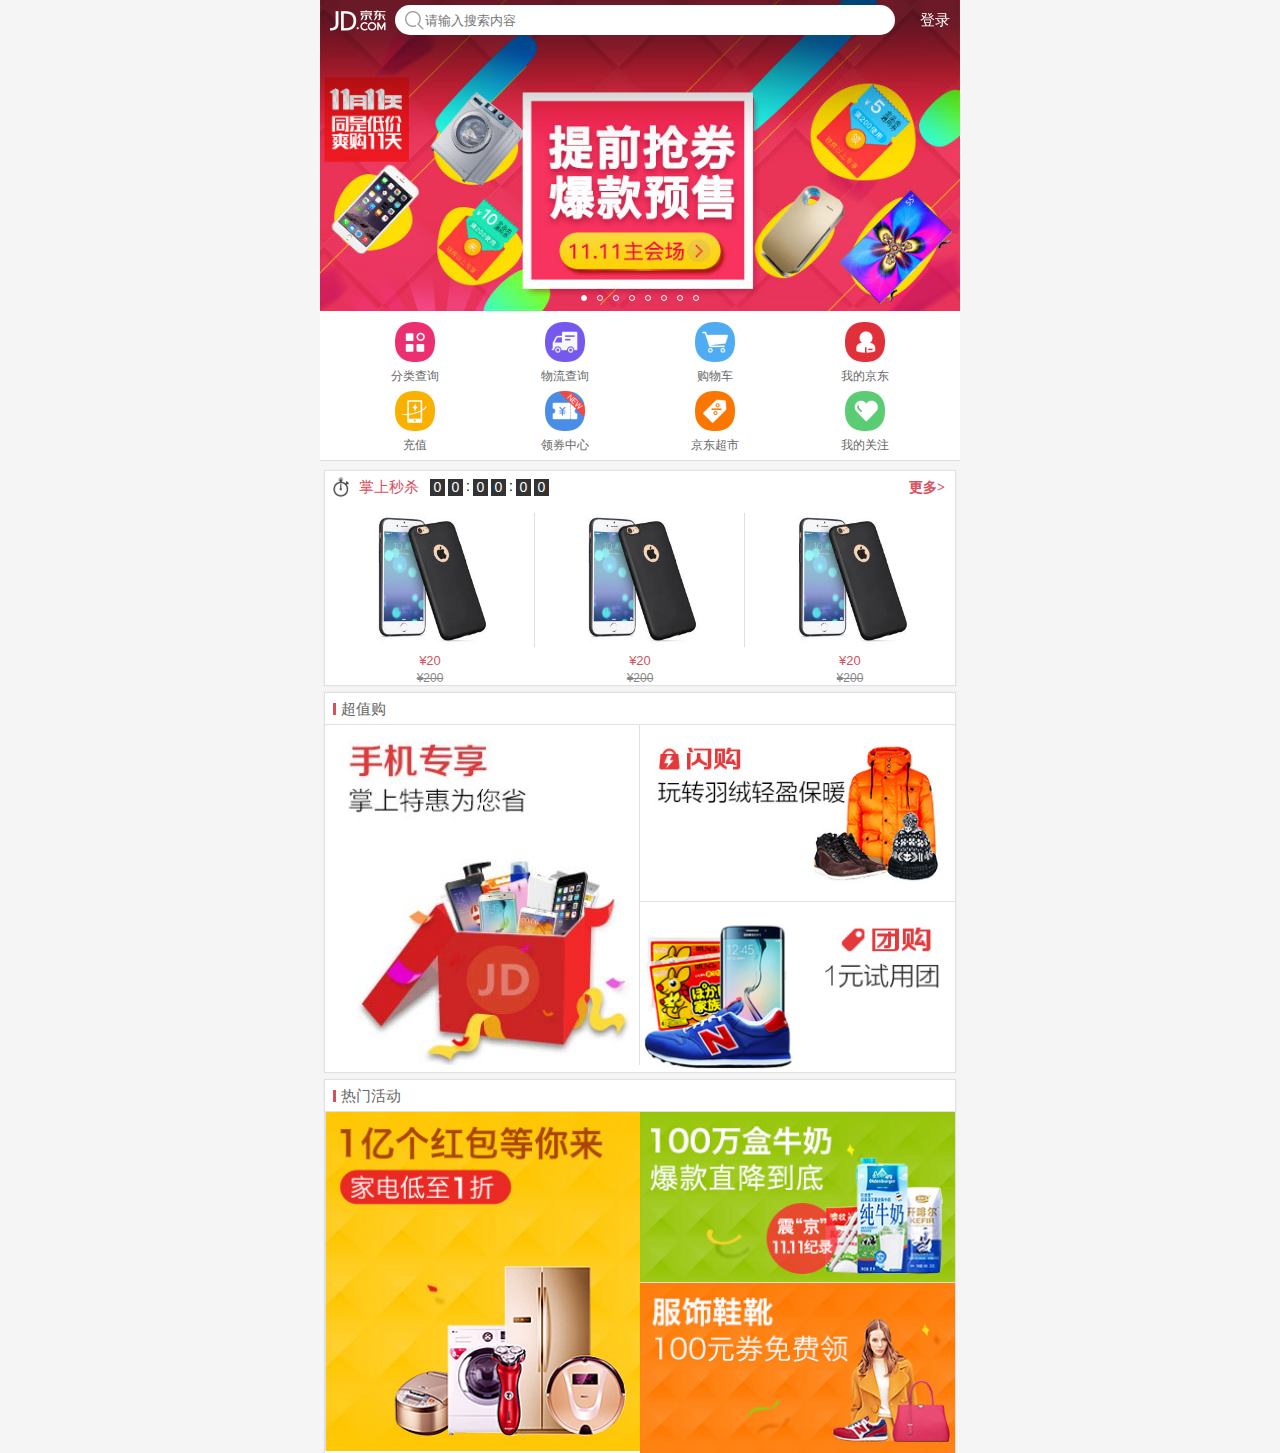
<file: index.html>
<!DOCTYPE html>
<html lang="en">
<head>
    <meta charset="UTF-8">
    <!--<meta name="viewport" content="width=device-width, user-scalable=no,-->
     <!--initial-scale=1.0, maximum-scale=1.0, minimum-scale=1.0">-->
    <meta name="viewport" content="width=device-width,user-scalable=no,initial-scale=1.0
    maximum-scale=1.0,minimum-scale=1.0">
    <link rel="stylesheet" href="./CSS/base.css">
    <link rel="stylesheet" href="./CSS/index.css">
    <title>首页</title>
</head>
<body>
    <div class="content">
        <header class="jd_header">
            <div class="jd_header_content" id="id_jd_header_content">
                <a href="#" class="icon_logo"></a>
                <form action="#">
                    <span class="icon_search"></span>
                    <input type="search" placeholder="请输入搜索内容">
                </form>
                <a href="#" class="login">登录</a>
            </div>
        </header>
        <!--广告banner-->
        <div class="jd_banner" id="id_jd_banner">
            <ul>
                <li><a href="#"><img src="Images/l8.jpg" alt=""></a></li>
                <li><a href="#"><img src="Images/l1.jpg" alt=""></a></li>
                <li><a href="#"><img src="Images/l2.jpg" alt=""></a></li>
                <li><a href="#"><img src="Images/l3.jpg" alt=""></a></li>
                <li><a href="#"><img src="Images/l4.jpg" alt=""></a></li>
                <li><a href="#"><img src="Images/l5.jpg" alt=""></a></li>
                <li><a href="#"><img src="Images/l6.jpg" alt=""></a></li>
                <li><a href="#"><img src="Images/l7.jpg" alt=""></a></li>
                <li><a href="#"><img src="Images/l8.jpg" alt=""></a></li>
                <li><a href="#"><img src="Images/l1.jpg" alt=""></a></li>
            </ul>
            <ul>
                <li  class="current"></li>
                <li></li>
                <li></li>
                <li></li>
                <li></li>
                <li></li>
                <li></li>
                <li></li>
            </ul>
        </div>
        <!--导航栏-->
        <div class="jd_navi">
            <ul>
                <li>
                    <a href="#">
                        <img src="Images/nav0.png" alt="">
                        <p>分类查询</p>
                    </a>
                </li>
                <li>
                    <a href="#">
                        <img src="Images/nav1.png" alt="">
                        <p>物流查询</p>
                    </a>
                </li>
                <li>
                    <a href="#">
                        <img src="Images/nav2.png" alt="">
                        <p>购物车</p>
                    </a>
                </li>
                <li>
                    <a href="#">
                        <img src="Images/nav3.png" alt="">
                        <p>我的京东</p>
                    </a>
                </li>
                <li>
                    <a href="#">
                        <img src="Images/nav4.png" alt="">
                        <p>充值</p>
                    </a>
                </li>
                <li>
                    <a href="#">
                        <img src="Images/nav5.png" alt="">
                        <p>领券中心</p>
                    </a>
                </li>
                <li>
                    <a href="#">
                        <img src="Images/nav6.png" alt="">
                        <p>京东超市</p>
                    </a>
                </li>
                <li>
                    <a href="#"><img src="Images/nav7.png" alt="">
                        <p>我的关注</p>
                    </a>
                </li>
            </ul>
        </div>
        <main class="jd_main">
            <div class="product_box">
                <div class="box_top box_top_noneBot">
                    <div class="sec_kill">
                        <div class="sec_kill_left">
                            <span class="sk_icon"></span>
                            <h4 class="sk_title">掌上秒杀</h4>
                            <div class="sk_time" id="id_sk_time">
                                <span class="num">0</span>
                                <span class="num">0</span>
                                <span class="str">:</span>
                                <span class="num">0</span>
                                <span class="num">0</span>
                                <span class="str">:</span>
                                <span class="num">0</span>
                                <span class="num">0</span>
                            </div>
                        </div>
                        <div class="sec_kill_right">
                            <a href="#">更多></a>
                        </div>
                    </div>
                </div>
                <div class="box_bot">
                    <ul class="clearfix">
                        <li>
                            <a href="">
                                <div class="img_box">
                                    <img src="Images/buy-pro1.jpg" alt="">
                                </div>
                                <span class="price_now">&yen;20</span>
                                <span class="price_old">&yen;200</span>
                            </a>
                        </li>
                        <li>
                            <a href="">
                                <div class="img_box">
                                    <img src="Images/buy-pro1.jpg" alt="">
                                </div>
                                <span class="price_now">&yen;20</span>
                                <span class="price_old">&yen;200</span>
                            </a>
                        </li>
                        <li>
                            <a href="">
                                <div class="img_box">
                                    <img src="Images/buy-pro1.jpg" alt="">
                                </div>
                                <span class="price_now">&yen;20</span>
                                <span class="price_old">&yen;200</span>
                            </a>
                        </li>
                    </ul>
                </div>
            </div>
            <div class="product_box">
                <div class="box_top">
                    <h3>超值购</h3>
                </div>
                <div class="box_bot clearfix">
                    <a href="" class="jd_p_left jd_b_right"><img src="Images/cp1.jpg" alt=""></a>
                    <a href="" class="jd_p_right jd_b_bot"><img src="Images/cp2.jpg" alt=""></a>
                    <a href="" class="jd_p_right"><img src="Images/cp3.jpg" alt=""></a>
                </div>
            </div>
            <div class="product_box">
                <div class="box_top">
                    <h3>热门活动</h3>
                </div>
                <div class="box_bot clearfix">
                    <a href="" class="jd_p_right jd_b_left"><img src="Images/cp4.jpg" alt=""></a>
                    <a href="" class="jd_p_left jd_b_bot"><img src="Images/cp5.jpg" alt=""></a>
                    <a href="" class="jd_p_left"><img src="Images/cp6.jpg" alt=""></a>
                </div>
            </div>
        </main>
    </div>
</body>
<script type="text/javascript" src="./JS/index.js"></script>
</html>
</file>
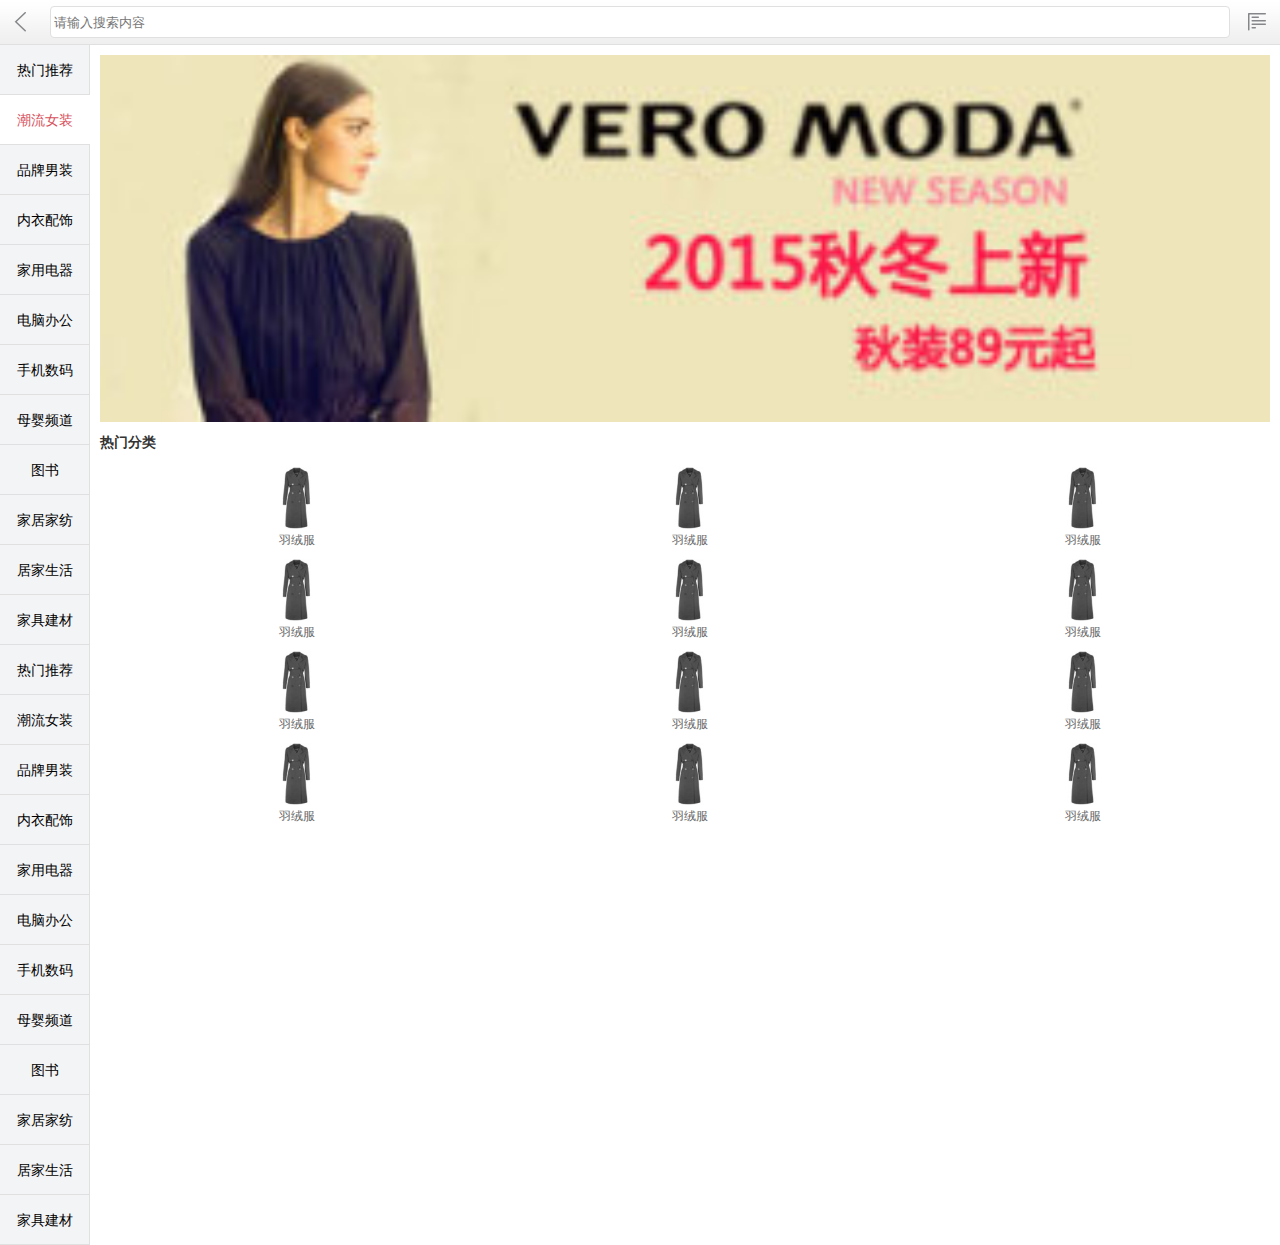
<file: category.html>
<!DOCTYPE html>
<html lang="en">
<head>
    <meta charset="UTF-8">
    <meta name="viewport" content="width=device-width,user-scalable=no,initial-scale=1.0
    minimum-scale=1.0,maximum-scale=1.0">
    <link rel="stylesheet" href="CSS/base.css">
    <link rel="stylesheet" href="CSS/category.css">
    <title>商品分类</title>
</head>
<body>
<div class="cg_content">
    <header class="jd_topBar">
        <a href="#" class="icon_back"></a>
        <form action="#">
            <input type="search" placeholder="请输入搜索内容">
        </form>
        <a href="#" class="icon_menu"></a>
    </header>
    <main class="cg_main">
        <section class="cg_main_left">
            <ul>
                <li class=""><a href="javascript:;">热门推荐</a></li>
                <li class="now"><a href="javascript:;">潮流女装</a></li>
                <li class=""><a href="javascript:;">品牌男装</a></li>
                <li class=""><a href="javascript:;">内衣配饰</a></li>
                <li class=""><a href="javascript:;">家用电器</a></li>
                <li class=""><a href="javascript:;">电脑办公</a></li>
                <li class=""><a href="javascript:;">手机数码</a></li>
                <li class=""><a href="javascript:;">母婴频道</a></li>
                <li class=""><a href="javascript:;">图书</a></li>
                <li class=""><a href="javascript:;">家居家纺</a></li>
                <li class=""><a href="javascript:;">居家生活</a></li>
                <li class=""><a href="javascript:;">家具建材</a></li>
                <li class=""><a href="javascript:;">热门推荐</a></li>
                <li class=""><a href="javascript:;">潮流女装</a></li>
                <li class=""><a href="javascript:;">品牌男装</a></li>
                <li class=""><a href="javascript:;">内衣配饰</a></li>
                <li class=""><a href="javascript:;">家用电器</a></li>
                <li class=""><a href="javascript:;">电脑办公</a></li>
                <li class=""><a href="javascript:;">手机数码</a></li>
                <li class=""><a href="javascript:;">母婴频道</a></li>
                <li class=""><a href="javascript:;">图书</a></li>
                <li class=""><a href="javascript:;">家居家纺</a></li>
                <li class=""><a href="javascript:;">居家生活</a></li>
                <li class=""><a href="javascript:;">家具建材</a></li>
            </ul>
        </section>
        <section class="cg_main_right">
            <div class="cg_banner">
                <a href="#">
                    <img src="Images/banner_1.jpg" alt="">
                </a>
            </div>
            <div class="cg_bot_pd">
                <h3 class="cg_title">热门分类</h3>
                <ul>
                    <li>
                        <a href="">
                            <img src="Images/nv-fy.jpg" alt="">
                            <p>羽绒服</p>
                        </a>
                    </li>
                    <li>
                        <a href="">
                            <img src="Images/nv-fy.jpg" alt="">
                            <p>羽绒服</p>
                        </a>
                    </li>
                    <li>
                        <a href="">
                            <img src="Images/nv-fy.jpg" alt="">
                            <p>羽绒服</p>
                        </a>
                    </li>
                    <li>
                        <a href="">
                            <img src="Images/nv-fy.jpg" alt="">
                            <p>羽绒服</p>
                        </a>
                    </li>
                    <li>
                        <a href="">
                            <img src="Images/nv-fy.jpg" alt="">
                            <p>羽绒服</p>
                        </a>
                    </li>
                    <li>
                        <a href="">
                            <img src="Images/nv-fy.jpg" alt="">
                            <p>羽绒服</p>
                        </a>
                    </li>
                    <li>
                        <a href="">
                            <img src="Images/nv-fy.jpg" alt="">
                            <p>羽绒服</p>
                        </a>
                    </li>
                    <li>
                        <a href="">
                            <img src="Images/nv-fy.jpg" alt="">
                            <p>羽绒服</p>
                        </a>
                    </li>
                    <li>
                        <a href="">
                            <img src="Images/nv-fy.jpg" alt="">
                            <p>羽绒服</p>
                        </a>
                    </li>
                    <li>
                        <a href="">
                            <img src="Images/nv-fy.jpg" alt="">
                            <p>羽绒服</p>
                        </a>
                    </li>
                    <li>
                        <a href="">
                            <img src="Images/nv-fy.jpg" alt="">
                            <p>羽绒服</p>
                        </a>
                    </li>
                    <li>
                        <a href="">
                            <img src="Images/nv-fy.jpg" alt="">
                            <p>羽绒服</p>
                        </a>
                    </li>
                </ul>
            </div>
        </section>
    </main>
</div>
</body>
</html>
</file>
<file: CSS/base.css>
*,
::before,
::after{
    margin: 0;
    padding: 0;
    -webkit-tap-highlight-color: transparent;
    /*从border开始计算大小*/
    -webkit-box-sizing: border-box;
}

body{
    font-size: 14px;
    font-family: "Microsoft YaHei",sans-serif;
}

a{
    text-decoration: none;
}

ul{
    list-style: none;
}

input,
textarea{
    border: none;
    resize: none;
    outline: none;
    -webkit-appearance: none;
}

/*清除浮动*/
.clearfix::before,
.clearfix::after{
    content: ' ';
    display:block;
    height:0;
    line-height: 0;
    visibility: hidden;
    clear: both;
}

[class ^= "icon_"]{
    background: url("../Images/sprites.png") no-repeat;
    background-size: 200px 200px;
}

.jd_topBar{
    width: 100%;
    height: 45px;
    position: absolute;
    top: 0;
    left: 0;
    z-index: 1000;
    background: url("../Images/header-bg.png") repeat-x;
    background-size: 1px 44px;
    border-bottom: 1px solid #e0e0e0;
}

.icon_back{
     display: block;
     width: 20px;
     height: 20px;
     position: absolute;
     left: 0;
     top:0;
     margin: 12px 10px;
     background-position: -20px 0;
     -webkit-background-origin: content-box;
     background-origin:content-box;
     -webkit-background-clip: content-box;
     background-clip: content-box;
 }

.icon_menu{
    display: block;
    width: 45px;
    height: 45px;
    padding: 12px;
    position: absolute;
    right: 0;
    top:0;
    background-position: -60px 0;
    -webkit-background-origin: content-box;
    background-origin:content-box;
    -webkit-background-clip: content-box;
    background-clip: content-box;
}

.jd_topBar form{
    height: 100%;
    width: 100%;
    padding: 0 50px;
}

.jd_topBar form input{
    width: 100%;
    height:32px;
    margin-top: 6px;
    border: 1px solid #e0e0e0;
    border-radius: 4px;
    padding-left: 3px;

}

.jd_topBar h2{
    font: inherit;
    font-size: 16px;
    font-weight: 500;
    height: 100%;
    width: 100%;
    padding: 0 50px;
    text-align: center;
    line-height: 44px;
    font-family: sans-serif;
}
</file>
<file: CSS/index.css>
body{
    background-color: #F5F5F5;
}
/*主体内容*/
.content{
    min-width: 300px;
    max-width: 640px;
    /*height: 1000px;*/
    margin: 0 auto;
    position: relative;
    /*background: #000;*/
}

/*头部*/
.jd_header{
    position: fixed;
    top: 0;
    left: 0;
    width: 100%;
    height: 40px;
    z-index: 999;
    /*background-color: aqua;*/
}

/*头部内容部分*/
.jd_header_content{
    height: 100%;
    min-width: 300px;
    max-width: 640px;
    margin: 0 auto;
    position: relative;
    background-color: rgba(201,21,35,0.0);
}

/*京东Logo*/
.jd_header_content .icon_logo{
    background-position: 0 -103px;
    display: block;
    width: 60px;
    height:36px;
    /*background-color: #1b6d85;*/
    position: absolute;
    left: 10px;
    top: 4px;
}

/*顶部搜索栏*/
.jd_header_content form{
    padding-left: 75px;
    padding-right: 65px;
    width: 100%;
    height: 30px;
    position: relative;
}

.jd_header_content form input{
    margin-top: 5px;
    width: 100%;
    height: 100%;
    border-radius: 15px;
    padding-left: 30px;
}

.jd_header_content form .icon_search{
    background-position: -60px -109px;
    display: block;
    width: 20px;
    height:20px;
    position: absolute;
    left: 85px;
    top: 10px;
}



/*顶部登录*/
.jd_header_content .login{
    display: block;
    width: 50px;
    height: 40px;
    text-align: center;
    line-height: 40px;
    color: #fff;
    font-size: 15px;
    position: absolute;
    right: 0;
    top: 0;
}

/*广告banner*/
.jd_banner{
    width: 100%;
    overflow: hidden;
    position: relative;
}

.jd_banner ul:first-child{
    width: 1000%;
    -webkit-transform: translateX(-10%);
    transform: translateX(-10%);
}

.jd_banner ul:first-child li{
    float: left;
    width: 10%;
}

.jd_banner ul:first-child li a{
    display: block;
    width: 100%;
}

.jd_banner ul:first-child li a img{
    display: block;
    width: 100%;
}

/*轮播图中的点*/
.jd_banner ul:last-child{
    width: 118px;
    height: 6px;
    position: absolute;
    left: 50%;
    bottom: 10px;
    margin-left: -59px;
}

.jd_banner ul:last-child li{
    width: 6px;
    height: 6px;
    border: 1px solid #fff;
    border-radius: 3px;
    margin-right: 10px;
    float: left;
}

.jd_banner ul:last-child li:last-child{
    margin-right: 0;
}

.jd_banner ul:last-child li.current{
    background-color: #fff;
}

/*导航栏部分*/
.jd_navi{
    border-bottom: 1px solid #E0E0E0;
    width: 100%;
    height: 150px;
    padding: 0 3.125%;
    background-color: #fff;
}

.jd_navi ul{
    padding-top: 11px;
    width: 100%;
}

.jd_navi ul li{
    width: 25%;
    height: 69px;
    float: left;
}

.jd_navi ul li a{
    display: block;
    width: 100%;
    height: 100%;
}

.jd_navi ul li img{
    display: block;
    width: 40px;
    height: 40px;
    margin: 0 auto;
}

.jd_navi ul li p{
    text-align: center;
    font-size: 12px;
    color: #666;
    margin-top: 6px;
}

.jd_main{
    margin: 0 5px;
    margin-top: 10px;
}

.jd_main .product_box{
    box-shadow: 0 0 1px 1px #e0e0e0;
    margin-top: 8px;
    background-color: #fff;
}

.jd_main .product_box .box_top{
    height: 32px;
    border-bottom: 1px solid #e0e0e0;
    position: relative;
}

.jd_main .product_box .box_top h3{
    font: inherit;
    font-size: 15px;
    line-height: 32px;
    color: #666;
    padding-left: 16px;
}

.jd_main .product_box .box_top h3::before{
    content: ' ';
    display: block;
    width: 3px;
    height: 12px;
    background-color: #d8505c;
    position: absolute;
    left: 8px;
    top: 10px;
}

.jd_main .product_box .box_top_noneBot{
    border-bottom: none;
}

.jd_main .product_box .box_bot{

}

/*掌上秒杀*/
.sec_kill{

}

.sec_kill .sec_kill_left{
    float: left;
}

.sec_kill .sec_kill_left .sk_icon{
    float: left;
    background: url("../Images/seckill-icon.png") no-repeat;
    background-size: 16px 20px;
    display: block;
    width: 16px;
    height: 20px;
    margin-top: 6px;
    margin-left: 8px;
}

.sec_kill .sec_kill_left .sk_title{
    float: left;
    font: inherit;
    font-size: 15px;
    color: #d8505c;
    line-height: 32px;
    margin-left: 10px;
}

.sec_kill .sec_kill_left .sk_time{
    float: left;
    padding-top: 8px;
    padding-left: 8px;
}

.sec_kill .sec_kill_left .sk_time span{
    display: block;
    float: left;
    margin-left: 3px;
}

.sec_kill .sec_kill_left .sk_time .num{
    width: 15px;
    height: 17px;
    background-color: #333;
    color: #fff;
    text-align: center;
    line-height: 17px;
}

.sec_kill .sec_kill_left .sk_time .str{
    width: 4px;
    height: 15px;
    text-align: center;
    line-height: 15px;
}

.sec_kill .sec_kill_right{
    float: right;
    line-height: 32px;
}

.sec_kill .sec_kill_right a{
    font-size: 14px;
    font-family: "SimSun", serif;
    color: #d8505c;
    margin-right: 10px;
    font-weight: 600;
}

/*秒杀底部*/
.jd_main .product_box .box_bot{
    width: 100%;
}

.jd_main .product_box .box_bot ul{
    width: 100%;
    padding-top: 10px;
}

.jd_main .product_box .box_bot ul li{
    width: 33.333%;
    float: left;
}

.jd_main .product_box .box_bot ul li .img_box{
    width: 100%;
    border-right: 1px solid #e0e0e0;
}

.jd_main .product_box .box_bot ul li:last-child .img_box{
    border-right: none;
}

.jd_main .product_box .box_bot ul li .img_box img{
    width: 64%;
    display: block;
    margin: 0 auto;
}

.jd_main .product_box .box_bot ul li .price_now{
    color: #d8505c;
    font-size: 13px;
    display: block;
    text-align: center;
    padding-top: 6px;
}

.jd_main .product_box .box_bot ul li .price_old{
    color: #888;
    text-decoration: line-through;
    display: block;
    text-align: center;
    font-size: 12px;
    padding-top: 3px;
}

.jd_main .product_box .box_bot .jd_p_left{
    width: 50%;
    float: left;
}

.jd_main .product_box .box_bot .jd_b_left{
    border-left: 1px solid #e0e0e0;
}

.jd_main .product_box .box_bot .jd_b_right{
    border-right: 1px solid #e0e0e0;
}

.jd_main .product_box .box_bot .jd_b_bot{
    border-bottom: 1px solid #e0e0e0;
}

.jd_main .product_box .box_bot .jd_p_right{
    width: 50%;
    float: left;
}

.jd_main .product_box .box_bot a img{
    display: block;
    width: 100%;
}
</file>
<file: CSS/category.css>
body{
    position: absolute;
    width: 100%;
    height: 100%;
    background-color: #fff;
    overflow: hidden;
}

.cg_main{
    width: 100%;
    height: 100%;
    position: absolute;
    padding-top: 45px;
}

.cg_main .cg_main_left{
    width: 90px;
    height: 100%;
    position: absolute;
    left: 0;
    top: 0;
    padding-top: 45px;
}

.cg_main .cg_main_left ul{

}

.cg_main .cg_main_left ul li{
    width:90px;
    height: 50px;
    line-height: 50px;
    border-bottom: 1px solid #e0e0e0;
    border-right: 1px solid #e0e0e0;
    text-align: center;
    background: #f3f4f6;
}

.cg_main .cg_main_left ul li a{
    color: #000;
    font-family: sans-serif;
    font-size: 14px;
}

.cg_main .cg_main_left ul li.now{
    background-color: #fff;
    border-right: none;
}

.cg_main .cg_main_left ul li.now a{
    color: #d8505c;
}

.cg_main .cg_main_right{
    width: 100%;
    height: 100%;
    padding-left: 90px;
    overflow: hidden;
}

.cg_main_right .cg_banner{
    width: 100%;
}

.cg_main_right .cg_banner a{
    width: 100%;
    display: block;
    padding: 10px;
}

.cg_main_right .cg_banner img{
    width: 100%;
    display: block;
}
.cg_main_right .cg_bot_pd{
    margin-left: 10px;
}

.cg_main_right .cg_bot_pd .cg_title{
    font-size: 14px;
    color: #333;
    line-height: 20px;
    margin-bottom: 10px;
}

.cg_main_right .cg_bot_pd ul{
    width: 100%;
}

.cg_main_right .cg_bot_pd ul li{
    width: 33.333%;
    float: left;
    text-align: center;
    padding: 5px;
}

.cg_main_right .cg_bot_pd ul li img{
    height: 62px;
}

.cg_main_right .cg_bot_pd ul li p{
    font-size: 12px;
    color: #666;
}
</file>
